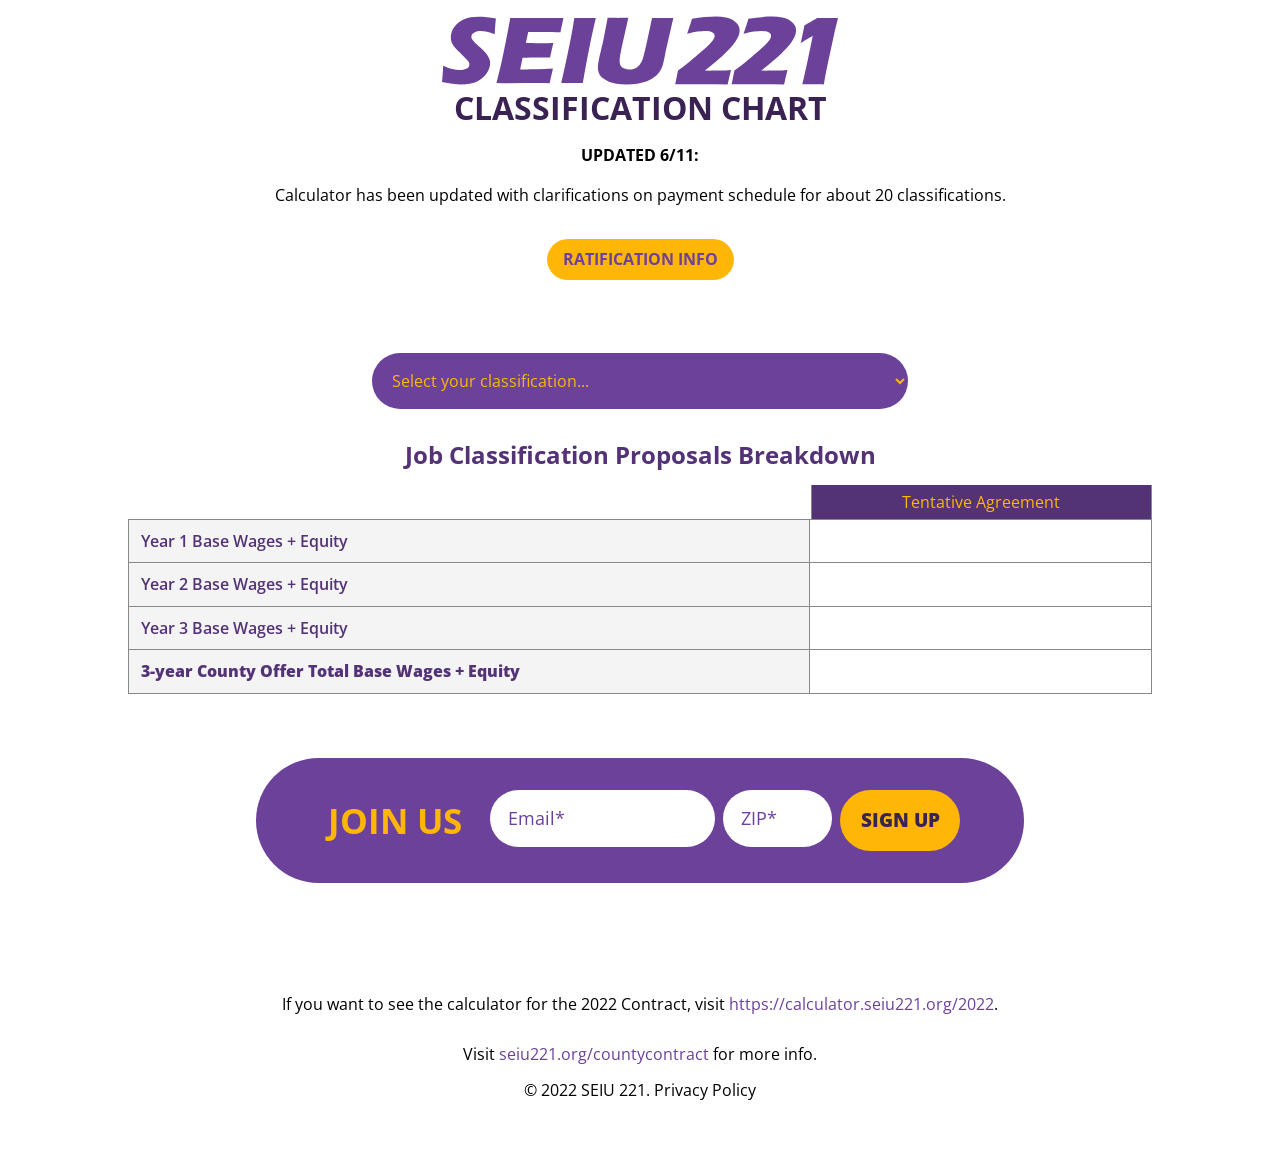
<file: index.html>
<!doctype html>
<html lang="en" xml:lang="en" xmlns="http://www.w3.org/1999/xhtml">
<head>  
<meta http-equiv="content-type" content="text/html; charset=utf-8" />
<meta content="IE=edge,chrome=1" http-equiv="X-UA-Compatible" />
<meta content="en-us" http-equiv="content-Language" />
<meta name="viewport" content="width=device-width, initial-scale=1.0, maximum-scale=1.0, user-scalable=no" />

 <meta name="title"          content="SEIU221 Classification Chart" />
 <meta name="description"    content="" />
 <meta name="abstract"       content="" />  
 <meta name="copyright"      content="(c) Copyright 2025 American Federation of State, County and Municipal Employees (AFSCME)" />
 <meta name="robots"         content="noodp, noydir" />
 <meta name="revisit-after"  content="1 day" />
  
<link rel="image_src" href="https://calculator.seiu221.org/root/og-image/facebook-og.png" />

<link rel="apple-touch-icon" sizes="180x180" href="theme/icons/apple-touch-icon.png">
<link rel="icon" type="image/png" sizes="32x32" href="theme/icons/favicon-32x32.png">
<link rel="icon" type="image/png" sizes="16x16" href="theme/icons/favicon-16x16.png">
<link rel="manifest" href="https://calculator.seiu221.org/theme/icons/site.webmanifest">
<link rel="mask-icon" href="theme/icons/safari-pinned-tab.svg" color="#4f2d82">
<link rel="shortcut icon" href="theme/icons/favicon.ico">
<meta name="msapplication-TileColor" content="#4f2d82">
<meta name="msapplication-config" content="/theme/icons/browserconfig.xml">
<meta name="theme-color" content="#4f2d82">

<meta property="og:title"     content="SEIU 221 Classification Chart" />
<meta property="og:type"      content="article" />
<meta property="og:url"       content="https://calculator.seiu221.org" />

<meta property="og:site_name" content="" />

<meta itemprop="name"         content="SEIU221 Classification Chart" />

<meta name="twitter:site"     content="@SEIU221" />
<meta name="twitter:url"      content="https://calculator.seiu221.org" />
<meta name="twitter:title"    content="SEIU 221 Classification Chart" />

<meta property="og:image"       content="https://calculator.seiu221.org/theme/facebook-og.png" />
<meta itemprop="image"          content="https://calculator.seiu221.org/theme/facebook-og.png" />
<meta name="twitter:image:src"  content="https://calculator.seiu221.org/theme/facebook-og.png" />
<meta name="twitter:card"       content="summary_large_image" />  

<meta property="og:description"   content="" />
<meta itemprop="description"      content="" />
<meta name="twitter:description"  content="" />

<link rel="canonical" href="index.html" />
  
  <title>
    SEIU221 Classification Chart
  </title>
  
<link rel="stylesheet" type="text/css" href="theme/scss/style.css" />
<script type="text/javascript" src="theme/js/ti-utils-2.3.0.min.js"></script>

</head>
<body class="root">

<header class="header">
   <div class="header-grid">
      	<svg class="logo" xmlns="http://www.w3.org/2000/svg" viewBox="0 0 457 81">
  <path d="M268.5 78.7c.4-1.8.9-4.1 1.5-7 .6-2.9 1.1-5.9 1.8-8.9 4.4-3.2 8.5-6.3 12.2-9.3 6-4.9 11.4-9.4 16.2-13.7 3.8-3.4 7-6.5 9.7-9.4 1.5-1.7 2.6-3.1 3.2-4.2.4-.8.7-1.6.8-2.4.2-1.1.1-2-.3-2.8-.4-.8-1-1.5-2-2-1-.6-2.2-1-3.6-1.3-1.4-.3-3.1-.5-5-.5-2.6 0-5.4.2-8.4.7-3 .4-7.1 1.3-12.3 2.6l2.7-8c.6-1.6 1.6-4.7 2.9-9.3C298 1.6 307.3.7 315.9.7c3.9 0 7.6.4 11.1 1.1 3.5.7 6.5 1.9 9.1 3.6 2.6 1.7 4.4 3.7 5.5 5.9 1.1 2.3 1.4 4.7 1 7.3-.3 1.7-.7 3.4-1.4 5.1-.7 1.6-1.7 3.5-3.2 5.7-1.8 2.7-4 5.3-6.5 8-3.7 3.9-8 8-12.7 12.2-4.5 4-9.9 8.4-16.1 13.3l6.2.1c1.5 0 4.4 0 8.7-.1 4.3-.1 7.3-.1 9-.2 1.7-.1 3.8-.2 6.3-.5-.4 1.8-.9 4-1.6 6.7-.7 2.7-1.4 6-2.3 9.9-9.3-.1-19-.1-29.2-.1-12.4-.1-22.8-.1-31.3 0zM333.5 78.7c.4-1.8.9-4.1 1.5-7 .6-2.9 1.1-5.9 1.8-8.9 4.4-3.2 8.5-6.3 12.2-9.3 6-4.9 11.4-9.4 16.2-13.7 3.8-3.4 7-6.5 9.7-9.4 1.5-1.7 2.6-3.1 3.2-4.2.4-.8.7-1.6.8-2.4.2-1.1.1-2-.3-2.8-.4-.8-1-1.5-2-2-1-.6-2.2-1-3.6-1.3-1.4-.3-3.1-.5-5-.5-2.6 0-5.4.2-8.4.7-3 .4-7.1 1.3-12.3 2.6l2.7-8c.6-1.6 1.6-4.7 2.9-9.3C363 1.6 372.3.7 380.9.7c3.9 0 7.6.4 11.1 1.1 3.5.7 6.5 1.9 9.1 3.6 2.6 1.7 4.4 3.7 5.5 5.9 1.1 2.3 1.4 4.7 1 7.3-.3 1.7-.7 3.4-1.4 5.1-.7 1.6-1.7 3.5-3.2 5.7-1.8 2.7-4 5.3-6.5 8-3.7 3.9-8 8-12.7 12.2-4.5 4-9.9 8.4-16.1 13.3l6.2.1c1.5 0 4.4 0 8.7-.1 4.3-.1 7.3-.1 9-.2 1.7-.1 3.8-.2 6.3-.5-.4 1.8-.9 4-1.6 6.7-.7 2.7-1.4 6-2.3 9.9-9.3-.1-19-.1-29.2-.1-12.5-.1-22.8-.1-31.3 0zM415 78.7c1.4-5.8 3.5-15.2 6.3-28.1s4.7-22.2 5.7-27.8c-1.5.9-3 1.7-4.4 2.6-1.4.8-4.6 2.8-9.5 6 .7-3.2 1.5-6.9 2.4-11.2.9-4.3 1.5-7.4 1.8-9.4 2.1-1.1 4.4-2.4 7.1-3.9 2.6-1.5 4.3-2.4 4.9-2.8.6-.4 1.5-1 2.7-1.9 3.3.1 7.2.1 11.5.1 4.1 0 8.3 0 12.7-.1L453 14.7l-9 41.5-3 15.3-1.2 7.3c-3.2-.1-7-.1-11.6-.1-5.2-.1-9.6-.1-13.2 0z"/>
    <path d="M0 76.1C.8 68.3 1.2 62 1.3 57.3c3.8 1.8 7.3 3.1 10.4 3.8 3.1.7 5.9 1.1 8.3 1.1 3.2 0 5.8-.5 7.9-1.4 2-.9 3.2-2.3 3.5-4.2.1-.6.1-1.2 0-1.8-.1-.6-.3-1.2-.7-1.9-.4-.7-1-1.5-1.8-2.3l-8.9-9c-2.1-2.1-3.6-3.5-4.4-4.5-1.7-1.9-2.9-3.6-3.7-5.2-.8-1.6-1.4-3.3-1.6-4.9-.2-1.7-.2-3.4.1-5.3.4-2.2 1.1-4.4 2.2-6.6 1.1-2.1 2.6-4.2 4.5-6 1.9-1.9 4.2-3.5 7-4.8 2.8-1.4 5.8-2.3 8.8-2.8C36 1 39.1.8 42.2.8c6.2 0 12.8.7 19.9 2.1-.3 2.5-.5 4.9-.7 7-.2 2.1-.4 5.8-.7 11.1-3.2-1.4-6.1-2.3-8.8-2.8-2.7-.5-5.1-.8-7.1-.8-2.9 0-5.3.5-7.4 1.6-2.1 1.1-3.2 2.4-3.5 4-.1.7-.1 1.5.1 2.2.2.7.6 1.5 1.3 2.4.7.9 1.6 2 2.7 3.1s2.9 2.8 5.4 5l3.5 3.1c1 1 2.1 2.1 3.2 3.5s2.1 2.7 2.9 4c.8 1.3 1.3 2.5 1.7 3.6.4 1.1.6 2.2.7 3.3.1 1.1 0 2.3-.2 3.6-.5 3.3-1.8 6.5-3.9 9.4-2 3-4.7 5.4-7.9 7.4-3.2 1.9-6.6 3.3-10.2 4-3.6.8-7.3 1.2-11.2 1.2-5.8-.1-13.2-1-22-2.7zM62.7 77.3c2.4-9.5 4.3-17.4 5.8-23.8 1.4-6.4 3.2-14.9 5.3-25.5 2.1-10.6 3.4-17.6 4-21l.7-4.8c8.7.1 19.1.1 31.4.1 11.3 0 21.3 0 30-.1l-.4 1.8c-.1.4-.4 2-1 4.8l-1.3 6c-.3 1.3-.5 2.6-.7 3.9-7-.3-13-.4-17.8-.4H108c-1.9 0-4.8.1-8.7.2l-2.7 12.7c4.3.1 9.4.2 15.1.2 2.1 0 7.5-.1 16.5-.4-1.1 4.7-2.3 10.3-3.7 16.8-6.3-.1-11.2-.1-14.6-.1-5.1 0-10.7.1-17.1.4L90 61.5h6.3c1.9 0 5.8-.1 11.6-.2l11.4-.3c1.7 0 4.5-.2 8.5-.4-1.3 5.4-2.6 11-3.8 16.8-8.9-.1-18.8-.1-29.4-.1l-24.2.1-7.7-.1zM137.3 77.3c6.8-29.5 11.4-52.2 14-68l1.1-7.1c6.4.1 10.7.1 12.9.1 1 0 4.9 0 11.9-.1-2 8.3-3.7 16.1-5.3 23.4-2.1 10.3-4 19.9-5.7 28.8-1.6 8.9-3 16.6-4 22.9l-11.3-.1c-2.2 0-6.7 0-13.6.1zM190.8 2.1c5.7.1 9.7.1 12.1.1 2.9 0 6.8 0 11.7-.1l-5.3 23.4c-1 4.4-1.9 8.5-2.7 12.4-.8 3.9-1.3 6.5-1.5 8-.4 2.8-.6 5.1-.5 7 .1 1.9.6 3.5 1.4 4.8.9 1.3 2.2 2.3 4 2.9 1.8.7 3.7 1 5.8 1 1.8 0 3.4-.2 5.1-.7 1.3-.4 2.4-.9 3.5-1.6.9-.7 1.8-1.4 2.6-2.3.9-1.1 1.8-2.4 2.7-3.9.8-1.5 1.6-3.4 2.2-5.8.7-2.4 2-7.9 3.9-16.4 1.6-7.3 3-13.9 4.3-19.9 1.1-5.9 1.8-8.8 2-8.8H266.4l-8.9 39.1c-.1.7-.3 1.3-.3 1.8-1.4 7.6-2.7 13-4 16.2-1.3 3.1-3 5.9-5.2 8.2-2.2 2.3-5.2 4.4-9 6.2-3.8 1.9-8 3.2-12.6 3.9-4.6.8-9.2 1.2-13.8 1.2-4.1 0-8-.3-11.7-.9-3.4-.6-6.5-1.4-9.1-2.6-2.7-1.1-4.9-2.4-6.8-3.9-1.7-1.4-2.9-2.8-3.7-4.3-.8-1.4-1.3-3.2-1.6-5.2-.3-2.3-.2-4.7.2-7.3.1-.9.4-2.2.7-4 .4-1.8.9-4.3 1.7-7.7l2.1-8.8c.6-2.3 1.3-5.7 2.2-10.2l4.2-21.8z"/>
</svg>

      	<h1 class="header-headline">Classification Chart</h1>
  	</div>
  <div class="header-teaser">
     <div dir="ltr">
<p><strong>UPDATED 6/11:</strong></p>
<p><strong></strong>Calculator has been updated with clarifications on payment schedule for about 20 classifications.</p>
</div>
     <a class="header-teaser-btn" href="https://seiu221.org/countycontract" target="_blank">RATIFICATION INFO</a>
  </div>
</header>

<main id="main_content">
<div class="wrap">
	<script type = "text/javascript" >
	window.site = {
		seiuData: [],
		headers: [] 
	}

    $(document).ready(function () {
        $.ajax("/csv/2025-update/new-calc-source-june13.csv").done(function (data) {
            site.seiuData = data.split("\n").map(function (job) {
                const jobData = job.split(",");
                return {
                    jobTitle: jobData[0],
                    /*ctyYr1: jobData[4],
                    ctyYr2: jobData[5],
                    ctyYr3: jobData[6],
                    ctyTotal: jobData[7],
                    ctyAddlLabel: jobData[8],
                    ctyAddlStep: jobData[9],
                    ctyAddlLabel2: jobData[10],
                    ctyAddlStep2: jobData[11],*/
                    seiuYr1: jobData[5],
                    seiuYr2: jobData[6],
                    seiuYr3: jobData[7],
                    seiuTotal: jobData[8],
                    seiuAddlLabel: jobData[1] ? jobData[1].replace('\r',''): '',
                    seiuAddlStep: jobData[2] ? jobData[2].replace('\r',''): '',
                    seiuAddlLabel2: jobData[3] ? jobData[3].replace('\r',''): '',
                    seiuAddlStep2: jobData[4] ? jobData[4].replace('\r',''): ''
                    /*stepIncreaseAmt: jobData[11],
                    locationPremiumName: jobData[12],
                    locationPremiumAmt: jobData[13],
                    miscPremTitle1: jobData[14],
                    miscPremAmt1: jobData[15],
                    miscPremTitle2: jobData[16],
                    miscPremAmt2: jobData[17],
                    classPremAmt: jobData[7]*/
                }
            });
            site.headers = site.seiuData.shift();
            console.log(site.headers);
            console.log(site.seiuData);
            $.each(site.seiuData, function (i, item) {
    					$('#jobs').append($('<option>', { 
        				value: item.jobTitle,
        				text : item.jobTitle 
    					}));
						});
    		}); 
    		
    		$('#jobs').change(function(){
    			var steps = 0;
    			var job = site.seiuData.filter((j) => j.jobTitle == this.value)[0];
    			//var ctyIncrease = Math.floor((job.ctyTotal/100) * job.medSalary);
    			//var seiuIncrease = Math.floor((job.seiuTotal/100) * job.medSalary);
    			console.log(job);
    			$('#classification').html(job.jobTitle);
    			/*$('#cty-y1').html(job.ctyYr1);
    			$('#cty-y2').html(job.ctyYr2);
    			$('#cty-y3').html(job.ctyYr3);
    			$('#cty-total').html(job.ctyTotal);*/
    			$('#seiu-y1').html(job.seiuYr1)//.append('<br/>').append('+$2,000 One-Time Money');
    			$('#seiu-y2').html(job.seiuYr2)//.append('<br/>').append('+600 Unfilled Positions Stipend');
    			$('#seiu-y3').html(job.seiuYr3);
    			$('#seiu-total').html(job.seiuTotal);
    			//if ( job.ctyAddlStep != '') { $('#cty-addl-step').html(job.ctyAddlStep);  $('#cty-addl-step-label').html(job.ctyAddlLabel);  $('#cty-addl-step-row').show(); } else { $('#cty-addl-step-row').hide(); }
    			if ( job.seiuAddlStep != '' || job.seiuAddlLabel != '' ) { $('#seiu-addl-step').html(job.seiuAddlStep); $('#seiu-addl-step-label').html(job.seiuAddlLabel); $('#seiu-addl-step-row').show(); } else { $('#seiu-addl-step-row').hide(); }
    			//if ( job.ctyAddlStep2 != '') { $('#cty-addl-step2').html(job.ctyAddlStep2);  $('#cty-addl-step-label2').html(job.ctyAddlLabel2);  $('#cty-addl-step-row2').show(); } else { $('#cty-addl-step-row2').hide(); }
    			if ( job.seiuAddlStep2 != '') { $('#seiu-addl-step2').html(job.seiuAddlStep2); $('#seiu-addl-step-label2').html(job.seiuAddlLabel2); $('#seiu-addl-step-row2').show(); } else { $('#seiu-addl-step-row2').hide(); }
    		});
    		
    });
</script>
	<form class="classification-form" id="calc-form">
 <label class="classification-form-label" for="jobs">
  
  </label>
 	<select class="classification-form-select" id="jobs">
 		<option>Select your classification...</option>
 	</select>
</form>
	<section class="results">

	<h2 class="results-headline">Job Classification Proposals Breakdown<h2>
	<h3 class="results-classification" id="classification"></h3>

	<table class="results-table" cellpadding="0" cellspacing="0">
		<tr class="results-table-header">
			<th></th>
			<!--th>County Proposal</th-->
			<th class="results-table-seiu">Tentative Agreement</th>
		</tr>
		<tr>
			<td>Year 1 Base Wages + Equity</td>
			<td class="results-table-seiu" id="seiu-y1"></td>
		</tr>
		<tr>
			<td>Year 2 Base Wages + Equity</td>
			<td class="results-table-seiu" id="seiu-y2"></td>
		</tr>
		<tr>
			<td>Year 3 Base Wages + Equity</td>
			<td class="results-table-seiu" id="seiu-y3"></td>
		</tr>
		<tr class="results-table-total">
			<td>3-year County Offer Total Base Wages + Equity</td>
			<td class="results-table-seiu" id="seiu-total"></td>
		</tr>	
		<tr id="seiu-addl-step-row" style="display:none;">
			<td id="seiu-addl-step-label"></td>
			<td id="seiu-addl-step"></td>
		</tr>
		<tr id="seiu-addl-step-row2" style="display:none;">
			<td id="seiu-addl-step-label2"></td>
			<td id="seiu-addl-step2"></td>
		</tr>
	</table>

	
</section>
			
	<section class="join"><iframe src="about:blank" name="form_iframe" style="display:none;" /></iframe>

   <form id="ea-form" class="join-form" action="https://act.trilogyinteractive.com/clients/custom/seiu/every-action.php" target="form_iframe" method="POST">
       <div class="join-form-grid">
           <h4 class="join-headline">Join Us</h4>
           <div class="join-field email">
              <label for="email" class="join-label"><span class="hide">Email</span></label>
             	<input class="join-input required email" id="email" type="email" name="email" placeholder="Email*" required>
           </div>
           <div class="join-field zip">
              <label for="zip" class="join-label"><span class="hide">Zip</span></label>
             	<input class="join-input required zip_code" type="text" id="zip" placeholder="ZIP*" minlength="5" maxlength="10" name="zipCode" required>
           </div>
           <button class="join-btn">
              Sign Up
           </button>
       </div>
   </form>
   
   <div id="post-submit" style="display:none;">
        <h4 class="join-headline">Thank you!</h4>
       	<div class="join-teaser"><p>Thanks for signing up for email updates.</p></div>
   </div>
   
   <script>
   $(document).ready(function(){
   	$('#ea-form').validate({
   		onkeyup: false,
   		errorElement: "strong",
       	errorPlacement: function(error, element){
       		var label = $( $(element).parents('form')[0] ).find('label[for="' + $(element).attr('id') + '"]');
       		error.appendTo( label );
   		},		
   		submitHandler: function(form) {
   			form.submit();
   			$('#ea-form').hide();
   			$('#post-submit').show();
   		}
   	});
   });
   </script>

</section>
  <div class="footer-text"></div>
</div>
</main>
<footer class="footer">
	 <p>If you want to see the calculator for the 2022 Contract, visit <a href="2022.html">https://calculator.seiu221.org/2022</a>.</p>	
   <p>Visit <a href="https://seiu221.org/countycontract" target="_blank">seiu221.org/countycontract</a> for more info.</p>
   <p>© 2022 SEIU 221. <a href="https://www.seiu221.org/privacy-policy" target="_blank"></a>Privacy Policy</p></p>
</footer>
	<!-- Global site tag (gtag.js) - Google Analytics -->
<script async src="https://www.googletagmanager.com/gtag/js?id=G-RB8BGFPVNE"></script>
<script>
  window.dataLayer = window.dataLayer || [];
  function gtag(){dataLayer.push(arguments);}
  gtag('js', new Date());

  gtag('config', 'G-RB8BGFPVNE');
</script>

</body>
</html>
</file>
<file: theme/scss/style.css>
@charset "UTF-8";
@import url("https://fonts.googleapis.com/css2?family=Open+Sans:wght@400;600;800&display=swap");
/* Colors */
/* SASS mixin start */
.join-headline {
  font-family: "Open Sans", sans-serif;
  line-height: 1.3;
}

.join-headline {
  font-size: 2.369rem;
  font-size: calc(30.24px + (37.904 - 30.24) * ((100vw - 768px) / (1600 - 768)));
}

@media screen and (max-width: 768px) {
  .join-headline {
    font-size: 1.89rem;
  }
}

@media screen and (min-width: 1600px) {
  .join-headline {
    font-size: 2.369rem;
  }
}

html {
  box-sizing: border-box;
}

*,
*:before,
*:after {
  box-sizing: inherit;
}

input[type=text], textarea, input[type=tel], input[type=email], input[type=password], input[type=number], input[type=url], input[type=submit], button {
  -webkit-appearance: none;
  -moz-appearance: none;
  appearance: none;
  border-radius: 0;
}

#content[tabindex="-1"]:focus {
  outline: 0;
}

address, dl {
  font-style: normal;
}

html {
  line-height: 1.15;
  -webkit-text-size-adjust: 100%;
}

body, p, h1, h2, h3, h4, h5, h6, ul, ol, pre, figure {
  margin: 0;
}

input[type="button" i], input[type="submit" i], input[type="reset" i], input[type="file" i]::-webkit-file-upload-button, button {
  padding: 0;
}

main {
  display: block;
}

pre {
  font-family: monospace, monospace;
  font-size: 1em;
}

a {
  background-color: transparent;
  text-decoration: none;
}

a:focus {
  outline: none;
}

abbr[title] {
  border-bottom: none;
  text-decoration: underline;
  text-decoration: underline dotted;
}

b,
strong {
  font-weight: 700;
}

code,
kbd,
samp {
  font-family: monospace, monospace;
  font-size: 1em;
}

small {
  font-size: 80%;
}

sub,
sup {
  font-size: 75%;
  line-height: 0;
  position: relative;
  vertical-align: baseline;
}

sub {
  bottom: -0.25em;
}

sup {
  top: -0.5em;
}

img {
  border-style: none;
}

button,
input,
optgroup,
select,
textarea {
  font-family: inherit;
  font-size: 100%;
  line-height: 1.15;
  margin: 0;
}

button,
input {
  overflow: visible;
}

button,
select {
  text-transform: none;
}

button,
[type="button"],
[type="reset"],
[type="submit"] {
  -webkit-appearance: button;
}

button::-moz-focus-inner,
[type="button"]::-moz-focus-inner,
[type="reset"]::-moz-focus-inner,
[type="submit"]::-moz-focus-inner {
  border-style: none;
  padding: 0;
}

button:-moz-focusring,
[type="button"]:-moz-focusring,
[type="reset"]:-moz-focusring,
[type="submit"]:-moz-focusring {
  outline: 1px dotted ButtonText;
}

fieldset {
  padding: 0.35em 0.75em 0.625em;
}

legend {
  box-sizing: border-box;
  color: inherit;
  display: table;
  max-width: 100%;
  padding: 0;
  white-space: normal;
}

progress {
  vertical-align: baseline;
}

textarea {
  overflow: auto;
}

[type="checkbox"],
[type="radio"] {
  box-sizing: border-box;
  padding: 0;
}

[type="number"]::-webkit-inner-spin-button,
[type="number"]::-webkit-outer-spin-button {
  height: auto;
}

[type="search"] {
  -webkit-appearance: textfield;
  outline-offset: -2px;
}

[type="search"]::-webkit-search-decoration {
  -webkit-appearance: none;
}

::-webkit-file-upload-button {
  -webkit-appearance: button;
  font: inherit;
}

[hidden] {
  display: none;
}

html {
  position: relative;
}

body {
  font-family: "Open Sans", sans-serif;
  color: #000;
  text-align: center;
}

body.mobile-menu-active {
  overflow: hidden;
}

.skip-to-main {
  background: #6c419a;
  position: fixed;
  top: 0.5rem;
  left: 0.5rem;
  z-index: 1000000;
  padding: 1rem;
  color: #6c419a;
  text-transform: uppercase;
  display: block;
  transition: all 0.5s cubic-bezier(0.57, 0.2, 0.21, 0.89);
  transform: translateY(calc(-100% - .5rem));
  border-radius: 2rem;
}

.skip-to-main:focus, .skip-to-main:focus-within {
  transform: translateY(0);
  outline: 2px solid #1d548c;
}

.header {
  padding: 1rem;
  max-width: 64em;
  margin: 0 auto;
}

@media (min-width: 81.25em) {
  .header {
    padding: 2rem 1rem 0;
  }
}

.header .logo {
  fill: #6c419a;
  margin: 0 auto;
  width: 40%;
  max-width: 25rem;
}

.header-headline {
  color: #3a2352;
  text-transform: uppercase;
}

.header-teaser {
  text-align: center;
  margin-top: 1rem;
  line-height: 1.5;
  padding: 0 1rem;
}

.header-teaser p {
  margin-bottom: 1rem;
}

.header-teaser a {
  color: #6c419a;
  display: inline-block;
  transition: 0.3s all cubic-bezier(0.57, 0.2, 0.21, 0.89);
  border-bottom: 1px solid #fff;
}

.header-teaser a:hover {
  color: #533276;
  border-bottom: 1px solid #ffb607;
}

.header-teaser-btn {
  background: #ffb607;
  color: #21142e;
  margin-top: 1rem;
  font-weight: 700;
  border-radius: 2rem;
  padding: .5rem 1rem .6rem;
  text-transform: uppercase;
  margin: 1rem 0 1rem;
}

@media (min-width: 81.25em) {
  .header-teaser-btn {
    margin-bottom: 0rem;
  }
}

.header-teaser-btn:hover {
  background: #6c419a;
  color: #ffb607 !important;
  transition: 0.3s all cubic-bezier(0.57, 0.2, 0.21, 0.89);
}

.wrap {
  max-width: 81.25em;
  margin: 0 auto;
  padding: 0 1rem 1rem;
}

.table {
  width: 100%;
  margin: 0 auto;
}

.classification-form {
  margin: 0 auto 1rem;
  padding: 1rem;
}

@media (min-width: 81.25em) {
  .classification-form {
    margin: 0 auto 2rem;
  }
}

.classification-form-label {
  line-height: 1.4;
  padding: 0 0 .5rem;
  max-width: 48em;
  margin: 0 auto 1rem;
  display: block;
  cursor: pointer;
  transition: 0.3s all cubic-bezier(0.57, 0.2, 0.21, 0.89);
}

@media (min-width: 48em) {
  .classification-form-label {
    padding: 0 0 .5rem;
  }
}

.classification-form-select {
  max-width: 100%;
  border: none;
  cursor: pointer;
  background: #6c419a;
  color: #ffb607;
  padding: 1rem;
  border-radius: 2rem;
  transition: 0.3s all cubic-bezier(0.57, 0.2, 0.21, 0.89);
}

@media (min-width: 81.25em) {
  .classification-form-select {
    width: 40%;
  }
}

.classification-form-select:hover {
  background: #ffb607;
  color: #533276;
}

.results-headline {
  color: #533276;
  margin-bottom: 1rem;
}

.results-classification {
  color: #3a2352;
}

.results-table {
  width: 100%;
  max-width: 64em;
  margin: 1rem auto;
}

@media (min-width: 81.25em) {
  .results-table {
    margin: 2rem auto;
  }
}

.results-table-header {
  border: none !important;
  border-bottom: 1px solid #888 !important;
}

.results-table-total td {
  font-weight: 900 !important;
}

.results-table-seiu {
  color: #462a64;
}

.results-table.table-2 {
  border-top: 1px solid #888;
}

.results-table.table-2 tr {
  border-bottom: 1px solid #888;
}

.results-table.table-2 tr td, .results-table.table-2 tr th {
  color: #533276;
}

.results-table.table-2 tr td:first-child, .results-table.table-2 tr th:first-child {
  background-color: #f4f4f4;
  color: #533276;
}

.results-table.table-2 tr td:last-of-type td:last-of-type, .results-table.table-2 tr td:last-of-type th:last-of-type, .results-table.table-2 tr th:last-of-type td:last-of-type, .results-table.table-2 tr th:last-of-type th:last-of-type {
  background: #ffb607;
}

.results-table tr {
  width: 100%;
  border: 1px solid #888;
  border-top: none;
  display: table;
}

.results-table tr:first-of-type {
  border-top: 1px solid #888;
}

.results-table tr th {
  border-left: 1px solid #888;
  display: table-cell;
  width: 25%;
  padding: .5rem;
  color: #ffb607;
  background-color: #533276;
  font-weight: 400 !important;
}

.results-table tr th:first-child {
  background-color: transparent;
  border: none;
  width: 50%;
}

.results-table tr th:last-child {
  border-right: 1px solid #888;
}

.results-table tr td {
  border-right: 1px solid #888;
  display: table-cell;
  width: 25%;
  text-align: center;
}

.results-table tr td:first-child {
  background-color: #f4f4f4;
  width: 50%;
  font-weight: 600;
  text-align: left;
  font-size: 1rem;
  color: #533276;
}

@media (min-width: 81.25em) {
  .results-table tr td:first-child {
    font-size: 1.1rem;
  }
}

.results-table tr td:last-child {
  border-right: none;
}

.results-table-spacer {
  height: 3rem;
}

.results-table td {
  padding: .75rem;
  text-align: left;
}

#seiu-salary {
  background: #ffb607;
  font-weight: 800;
}

#cty-salary {
  background: #ffd46d;
  font-weight: 800;
}

.join {
  background: #6c419a;
  padding: 1rem;
  border-radius: 2rem;
  overflow: hidden;
  margin: 1rem auto;
  max-width: 48em;
}

@media (min-width: 48em) {
  .join {
    margin-top: 3rem;
    margin-bottom: 2rem;
    padding: 2rem 3rem;
    border-radius: 3rem;
  }
}

@media (min-width: 64em) {
  .join {
    margin-top: 4rem;
    padding: 2rem 4rem;
    border-radius: 4rem;
  }
}

.join-headline {
  white-space: nowrap;
  margin-bottom: 0;
  padding: .35rem;
  color: #ffb607;
  text-transform: uppercase;
}

@media (min-width: 48em) {
  .join-headline {
    padding: .5rem;
    margin-right: 1rem;
  }
}

@media (min-width: 81.25em) {
  .join-headline {
    padding: .35rem;
  }
}

.join-teaser {
  color: #fff;
  line-height: 1.3;
}

.join-form {
  margin: 0 auto;
}

.join-form-grid {
  width: 100%;
  margin: 0 auto;
}

@media (min-width: 48em) {
  .join-form-grid {
    display: flex;
    flex-direction: row;
    flex-wrap: nowrap;
    justify-content: center;
    align-content: stretch;
    align-items: stretch;
  }
}

.join-label .hide {
  clip: rect(1px, 1px, 1px, 1px);
  position: absolute !important;
  height: 1px;
  width: 1px;
  overflow: hidden;
  word-wrap: normal !important;
}

.join-label .hide:focus {
  background: #1d548c;
  color: #fff;
  clip: auto !important;
  display: inline-block;
  font-size: 1rem;
  height: auto;
  position: absolute;
  left: 0;
  top: 0;
  z-index: 100000;
  line-height: normal;
  padding: .5rem;
  width: auto;
}

.join-label .error {
  position: absolute;
  top: 100%;
  left: 50%;
  transform: translateX(-50%);
  background: #ffb607;
  color: #6c419a;
  white-space: nowrap;
  padding: .3rem;
  font-size: .8rem;
  display: inline-block;
  border-radius: 1rem;
  font-weight: 300;
}

.join-field {
  padding: .5rem;
  position: relative;
}

@media (min-width: 48em) {
  .join-field {
    padding: 0 .25rem;
  }
}

.join-field.email {
  width: 100%;
}

@media (min-width: 48em) {
  .join-field.email {
    width: 50%;
  }
}

.join-field.zip {
  width: 55%;
}

@media (min-width: 48em) {
  .join-field.zip {
    width: 25%;
  }
}

.join-input {
  width: 100%;
  border: none;
  border-radius: 2rem !important;
  outline: 0;
  border-radius: 1rem;
  padding: 1.15rem 1rem;
  font-size: 1rem;
  transition: 0.5s background-color cubic-bezier(0.57, 0.2, 0.21, 0.89);
  cursor: pointer;
}

@media (min-width: 48em) {
  .join-input {
    padding: 1.15rem;
    font-size: 1.1rem;
  }
}

.join-input.placeholder {
  opacity: 1;
  color: #6c419a;
  transition: 0.5s color cubic-bezier(0.57, 0.2, 0.21, 0.89);
}

.join-input:-moz-placeholder {
  opacity: 1;
  color: #6c419a;
  transition: 0.5s color cubic-bezier(0.57, 0.2, 0.21, 0.89);
}

.join-input::-moz-placeholder {
  opacity: 1;
  color: #6c419a;
  transition: 0.5s color cubic-bezier(0.57, 0.2, 0.21, 0.89);
}

.join-input:-ms-input-placeholder {
  opacity: 1;
  color: #6c419a;
  transition: 0.5s color cubic-bezier(0.57, 0.2, 0.21, 0.89);
}

.join-input::-webkit-input-placeholder {
  opacity: 1;
  color: #6c419a;
  transition: 0.5s color cubic-bezier(0.57, 0.2, 0.21, 0.89);
}

.join-input:hover {
  background: #ffb607;
  color: #3a2352;
}

.join-input.placeholder:hover {
  color: #3a2352;
}

.join-input:hover:-moz-placeholder {
  color: #3a2352;
}

.join-input:hover::-moz-placeholder {
  color: #3a2352;
}

.join-input:hover:-ms-input-placeholder {
  color: #3a2352;
}

.join-input:hover::-webkit-input-placeholder {
  color: #3a2352;
}

.join-input:focus {
  background: #fff;
  color: #6c419a;
}

.join-input.placeholder:focus {
  color: #6c419a;
}

.join-input:focus:-moz-placeholder {
  color: #6c419a;
}

.join-input:focus::-moz-placeholder {
  color: #6c419a;
}

.join-input:focus:-ms-input-placeholder {
  color: #6c419a;
}

.join-input:focus::-webkit-input-placeholder {
  color: #6c419a;
}

.join-btn {
  background: #ffb607;
  color: #3a2352;
  width: 100%;
  outline: 0;
  border: 0;
  margin-top: .25rem;
  padding: 1rem;
  cursor: pointer;
  font-size: 1.2rem;
  border-radius: 2rem;
  font-weight: 800;
  text-transform: uppercase;
  transition: 0.5s all cubic-bezier(0.57, 0.2, 0.21, 0.89);
}

@media (min-width: 48em) {
  .join-btn {
    width: 25%;
    padding: .5rem;
    margin-top: 0;
    margin-left: .25rem;
  }
}

.join-btn:hover {
  background: #3a2352;
  color: #ffb607;
}

.footer {
  padding: 3rem;
}

.footer p {
  margin-bottom: 1rem;
}

.footer a {
  display: inline-block;
  color: #6c419a;
  transition: all 0.5s cubic-bezier(0.57, 0.2, 0.21, 0.89);
  margin: 1rem auto 0;
  border-bottom: none;
}

.footer a:hover {
  color: #3a2352;
}

.footer-text {
  max-width: 48em;
  margin: 1rem auto 0;
  line-height: 1.4;
}

@media (min-width: 81.25em) {
  .footer-text {
    margin-top: 3rem;
  }
}

.footer-text p {
  margin-bottom: 1rem;
}

.footer-text a {
  color: #6c419a;
  display: inline-block;
  transition: 0.3s all cubic-bezier(0.57, 0.2, 0.21, 0.89);
  border-bottom: 1px solid #fff;
}

.footer-text a:hover {
  color: #533276;
  border-bottom: 1px solid #ffb607;
}
</file>
